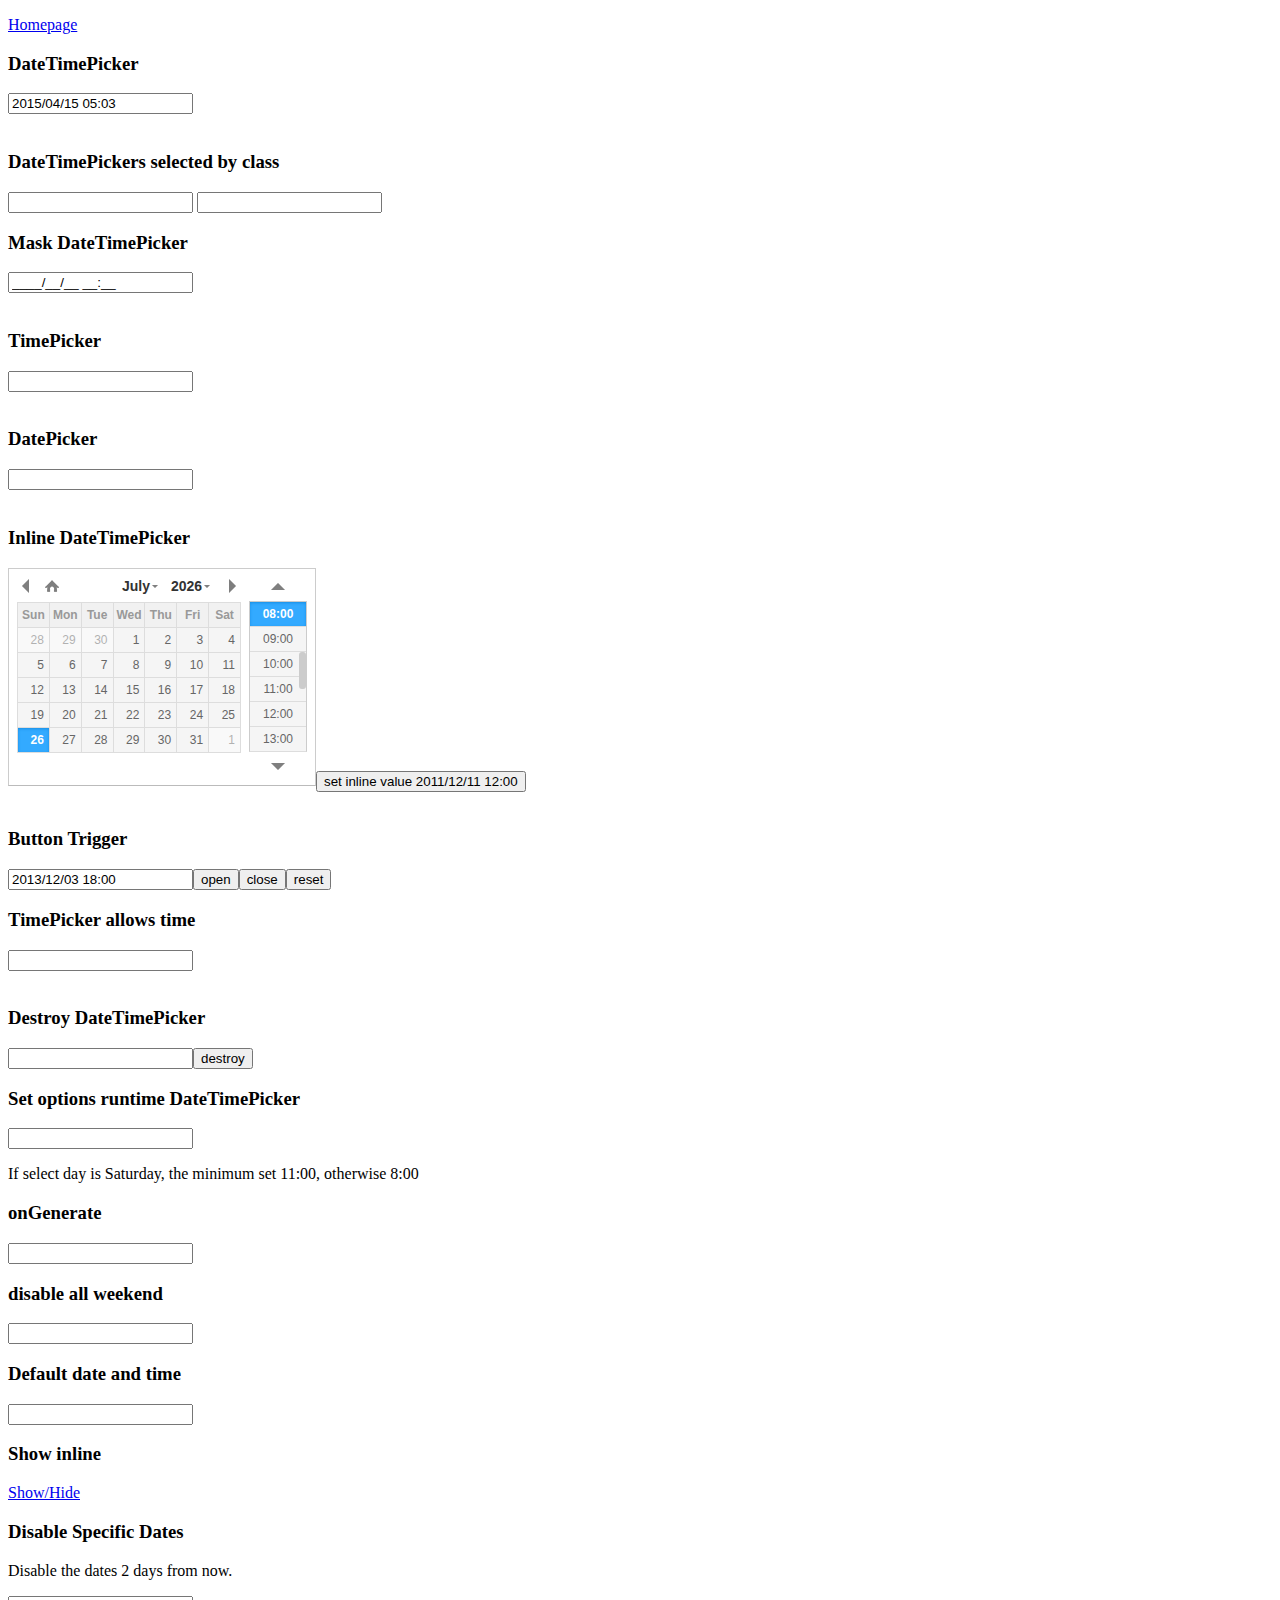
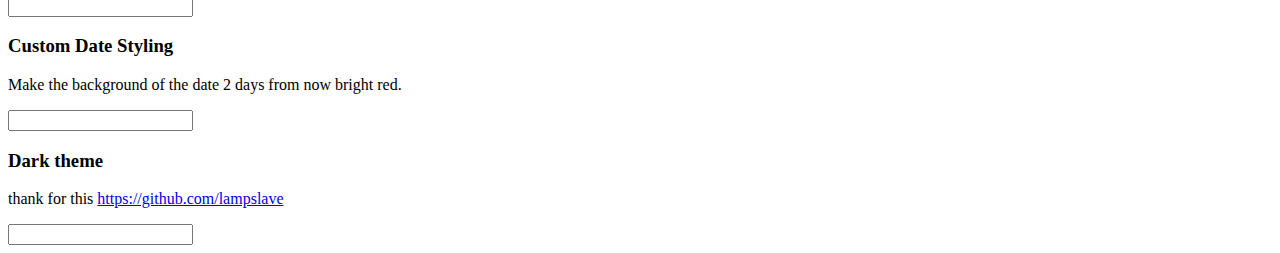
<file: datetimepicker/index.html>
<!DOCTYPE html>
<html lang="en">
<head>
<meta http-equiv="content-type" content="text/html; charset=utf-8"/>
<link rel="stylesheet" type="text/css" href="./jquery.datetimepicker.css"/>
<style type="text/css">

.custom-date-style {
	background-color: red !important;
}

</style>
</head>
<body>
	
	<p><a href="http://xdsoft.net/jqplugins/datetimepicker/">Homepage</a></p>
	<h3>DateTimePicker</h3>
	<input type="text" value="" id="datetimepicker"/><br><br>
  <h3>DateTimePickers selected by class</h3>
	<input type="text" class="some_class" value="" id="some_class_1"/>
	<input type="text" class="some_class" value="" id="some_class_2"/>
	<h3>Mask DateTimePicker</h3>
	<input type="text" value="" id="datetimepicker_mask"/><br><br>
	<h3>TimePicker</h3>
	<input type="text" id="datetimepicker1"/><br><br>
	<h3>DatePicker</h3>
	<input type="text" id="datetimepicker2"/><br><br>
	<h3>Inline DateTimePicker</h3>
	<!--<div id="console" style="background-color:#fff;color:red">sdfdsfsdf</div>-->
	<input type="text" id="datetimepicker3"/><input type="button" onclick="$('#datetimepicker3').datetimepicker({value:'2011/12/11 12:00'})" value="set inline value 2011/12/11 12:00"/><br><br>
	<h3>Button Trigger</h3>
	<input type="text" value="2013/12/03 18:00" id="datetimepicker4"/><input id="open" type="button" value="open"/><input id="close" type="button" value="close"/><input id="reset" type="button" value="reset"/>
	<h3>TimePicker allows time</h3>
	<input type="text" id="datetimepicker5"/><br><br>
	<h3>Destroy DateTimePicker</h3>
	<input type="text" id="datetimepicker6"/><input id="destroy" type="button" value="destroy"/>
	<h3>Set options runtime DateTimePicker</h3>
	<input type="text" id="datetimepicker7"/>
	<p>If select day is Saturday, the minimum set 11:00, otherwise 8:00</p>
	<h3>onGenerate</h3>
	<input type="text" id="datetimepicker8"/>
	<h3>disable all weekend</h3>
	<input type="text" id="datetimepicker9"/>
	<h3>Default date and time </h3>
	<input type="text" id="default_datetimepicker"/>
	<h3>Show inline</h3>
	<a href="javascript:void(0)" onclick="var si = document.getElementById('show_inline').style; si.display = (si.display=='none')?'block':'none';return false; ">Show/Hide</a>
	<div id="show_inline" style="display:none">
		<input type="text" id="datetimepicker10"/>
	</div>
	<h3>Disable Specific Dates</h3>
	<p>Disable the dates 2 days from now.</p>
	<input type="text" id="datetimepicker11"/>
	<h3>Custom Date Styling</h3>
	<p>Make the background of the date 2 days from now bright red.</p>
	<input type="text" id="datetimepicker12"/>
	<h3>Dark theme</h3>
	<p>thank for this <a href="https://github.com/lampslave">https://github.com/lampslave</a></p>
	<input type="text" id="datetimepicker_dark"/>
</body>
<script src="./jquery.js"></script>
<script src="./jquery.datetimepicker.js"></script>
<script>/*
window.onerror = function(errorMsg) {
	$('#console').html($('#console').html()+'<br>'+errorMsg)
}*/
$('#datetimepicker').datetimepicker({
dayOfWeekStart : 1,
lang:'en',
disabledDates:['1986/01/08','1986/01/09','1986/01/10'],
startDate:	'1986/01/05'
});
$('#datetimepicker').datetimepicker({value:'2015/04/15 05:03',step:10});

$('.some_class').datetimepicker();

$('#default_datetimepicker').datetimepicker({
	formatTime:'H:i',
	formatDate:'d.m.Y',
	defaultDate:'8.12.1986', // it's my birthday
	defaultTime:'10:00',
	timepickerScrollbar:false
});

$('#datetimepicker10').datetimepicker({
	step:5,
	inline:true
});
$('#datetimepicker_mask').datetimepicker({
	mask:'9999/19/39 29:59'
});

$('#datetimepicker1').datetimepicker({
	datepicker:false,
	format:'H:i',
	step:5
});
$('#datetimepicker2').datetimepicker({
	yearOffset:222,
	lang:'ch',
	timepicker:false,
	format:'d/m/Y',
	formatDate:'Y/m/d',
	minDate:'-1970/01/02', // yesterday is minimum date
	maxDate:'+1970/01/02' // and tommorow is maximum date calendar
});
$('#datetimepicker3').datetimepicker({
	inline:true
});
$('#datetimepicker4').datetimepicker();
$('#open').click(function(){
	$('#datetimepicker4').datetimepicker('show');
});
$('#close').click(function(){
	$('#datetimepicker4').datetimepicker('hide');
});
$('#reset').click(function(){
	$('#datetimepicker4').datetimepicker('reset');
});
$('#datetimepicker5').datetimepicker({
	datepicker:false,
	allowTimes:['12:00','13:00','15:00','17:00','17:05','17:20','19:00','20:00'],
	step:5
});
$('#datetimepicker6').datetimepicker();
$('#destroy').click(function(){
	if( $('#datetimepicker6').data('xdsoft_datetimepicker') ){
		$('#datetimepicker6').datetimepicker('destroy');
		this.value = 'create';
	}else{
		$('#datetimepicker6').datetimepicker();
		this.value = 'destroy';
	}
});
var logic = function( currentDateTime ){
	if( currentDateTime.getDay()==6 ){
		this.setOptions({
			minTime:'11:00'
		});
	}else
		this.setOptions({
			minTime:'8:00'
		});
};
$('#datetimepicker7').datetimepicker({
	onChangeDateTime:logic,
	onShow:logic
});
$('#datetimepicker8').datetimepicker({
	onGenerate:function( ct ){
		$(this).find('.xdsoft_date')
			.toggleClass('xdsoft_disabled');
	},
	minDate:'-1970/01/2',
	maxDate:'+1970/01/2',
	timepicker:false
});
$('#datetimepicker9').datetimepicker({
	onGenerate:function( ct ){
		$(this).find('.xdsoft_date.xdsoft_weekend')
			.addClass('xdsoft_disabled');
	},
	weekends:['01.01.2014','02.01.2014','03.01.2014','04.01.2014','05.01.2014','06.01.2014'],
	timepicker:false
});
var dateToDisable = new Date();
	dateToDisable.setDate(dateToDisable.getDate() + 2);
$('#datetimepicker11').datetimepicker({
	beforeShowDay: function(date) {
		if (date.getMonth() == dateToDisable.getMonth() && date.getDate() == dateToDisable.getDate()) {
			return [false, ""]
		}

		return [true, ""];
	}
});
$('#datetimepicker12').datetimepicker({
	beforeShowDay: function(date) {
		if (date.getMonth() == dateToDisable.getMonth() && date.getDate() == dateToDisable.getDate()) {
			return [true, "custom-date-style"];
		}

		return [true, ""];
	}
});
$('#datetimepicker_dark').datetimepicker({theme:'dark'})


</script>
</html>
</file>
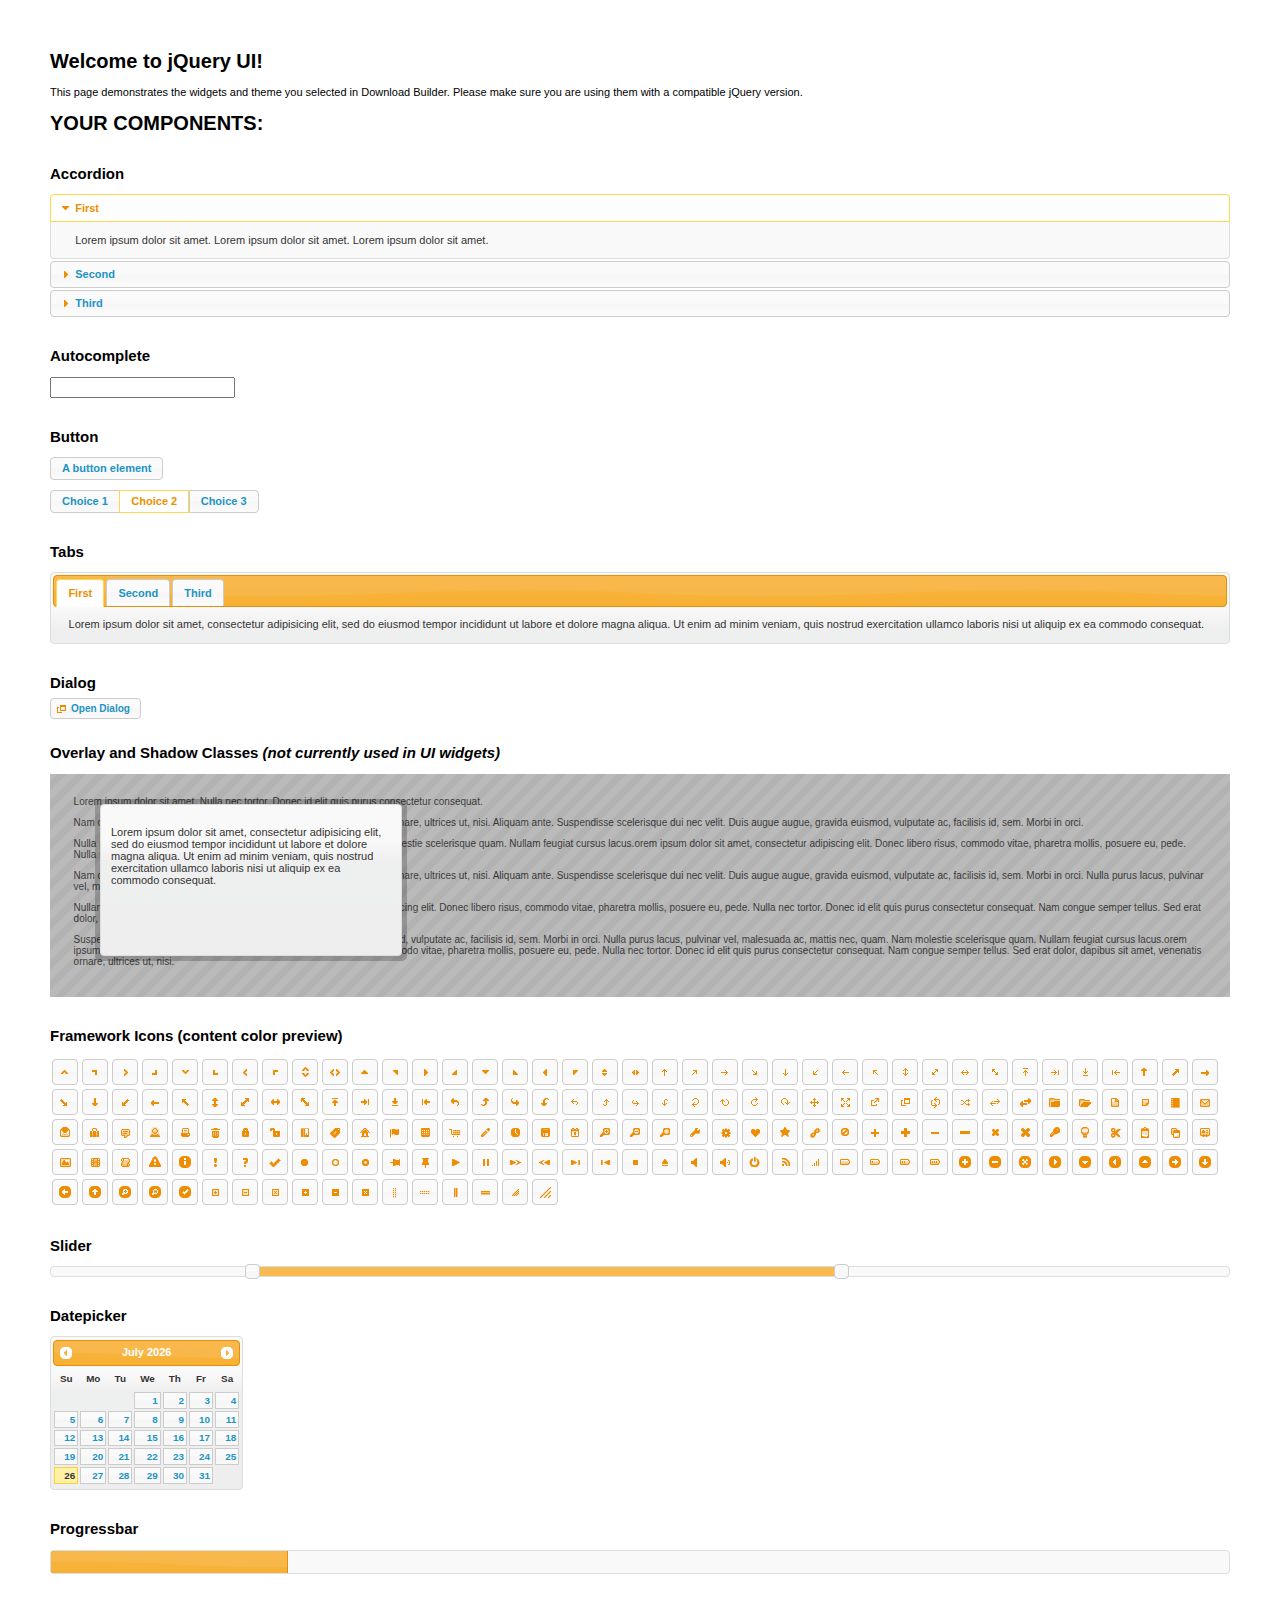
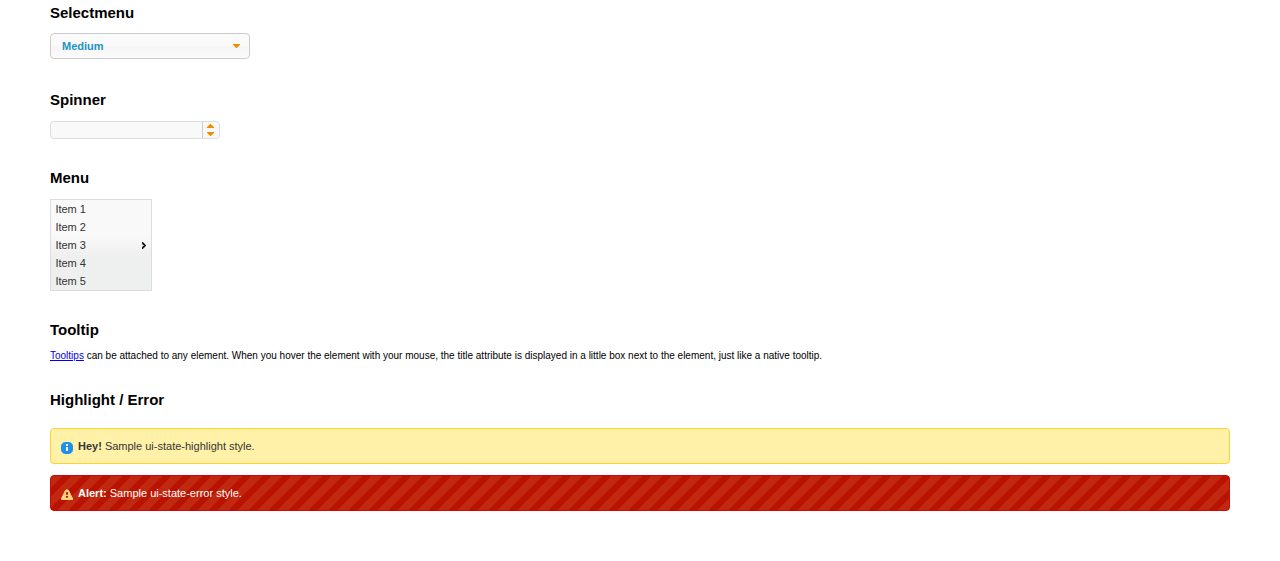
<file: jquery-ui-1.11.2/index.html>
<!doctype html>
<html lang="us">
<head>
	<meta charset="utf-8">
	<title>jQuery UI Example Page</title>
	<link href="jquery-ui.css" rel="stylesheet">
	<style>
	body{
		font: 62.5% "Trebuchet MS", sans-serif;
		margin: 50px;
	}
	.demoHeaders {
		margin-top: 2em;
	}
	#dialog-link {
		padding: .4em 1em .4em 20px;
		text-decoration: none;
		position: relative;
	}
	#dialog-link span.ui-icon {
		margin: 0 5px 0 0;
		position: absolute;
		left: .2em;
		top: 50%;
		margin-top: -8px;
	}
	#icons {
		margin: 0;
		padding: 0;
	}
	#icons li {
		margin: 2px;
		position: relative;
		padding: 4px 0;
		cursor: pointer;
		float: left;
		list-style: none;
	}
	#icons span.ui-icon {
		float: left;
		margin: 0 4px;
	}
	.fakewindowcontain .ui-widget-overlay {
		position: absolute;
	}
	select {
		width: 200px;
	}
	</style>
</head>
<body>

<h1>Welcome to jQuery UI!</h1>

<div class="ui-widget">
	<p>This page demonstrates the widgets and theme you selected in Download Builder. Please make sure you are using them with a compatible jQuery version.</p>
</div>

<h1>YOUR COMPONENTS:</h1>


<!-- Accordion -->
<h2 class="demoHeaders">Accordion</h2>
<div id="accordion">
	<h3>First</h3>
	<div>Lorem ipsum dolor sit amet. Lorem ipsum dolor sit amet. Lorem ipsum dolor sit amet.</div>
	<h3>Second</h3>
	<div>Phasellus mattis tincidunt nibh.</div>
	<h3>Third</h3>
	<div>Nam dui erat, auctor a, dignissim quis.</div>
</div>



<!-- Autocomplete -->
<h2 class="demoHeaders">Autocomplete</h2>
<div>
	<input id="autocomplete" title="type &quot;a&quot;">
</div>



<!-- Button -->
<h2 class="demoHeaders">Button</h2>
<button id="button">A button element</button>
<form style="margin-top: 1em;">
	<div id="radioset">
		<input type="radio" id="radio1" name="radio"><label for="radio1">Choice 1</label>
		<input type="radio" id="radio2" name="radio" checked="checked"><label for="radio2">Choice 2</label>
		<input type="radio" id="radio3" name="radio"><label for="radio3">Choice 3</label>
	</div>
</form>



<!-- Tabs -->
<h2 class="demoHeaders">Tabs</h2>
<div id="tabs">
	<ul>
		<li><a href="#tabs-1">First</a></li>
		<li><a href="#tabs-2">Second</a></li>
		<li><a href="#tabs-3">Third</a></li>
	</ul>
	<div id="tabs-1">Lorem ipsum dolor sit amet, consectetur adipisicing elit, sed do eiusmod tempor incididunt ut labore et dolore magna aliqua. Ut enim ad minim veniam, quis nostrud exercitation ullamco laboris nisi ut aliquip ex ea commodo consequat.</div>
	<div id="tabs-2">Phasellus mattis tincidunt nibh. Cras orci urna, blandit id, pretium vel, aliquet ornare, felis. Maecenas scelerisque sem non nisl. Fusce sed lorem in enim dictum bibendum.</div>
	<div id="tabs-3">Nam dui erat, auctor a, dignissim quis, sollicitudin eu, felis. Pellentesque nisi urna, interdum eget, sagittis et, consequat vestibulum, lacus. Mauris porttitor ullamcorper augue.</div>
</div>



<!-- Dialog NOTE: Dialog is not generated by UI in this demo so it can be visually styled in themeroller-->
<h2 class="demoHeaders">Dialog</h2>
<p><a href="#" id="dialog-link" class="ui-state-default ui-corner-all"><span class="ui-icon ui-icon-newwin"></span>Open Dialog</a></p>

<h2 class="demoHeaders">Overlay and Shadow Classes <em>(not currently used in UI widgets)</em></h2>
<div style="position: relative; width: 96%; height: 200px; padding:1% 2%; overflow:hidden;" class="fakewindowcontain">
	<p>Lorem ipsum dolor sit amet,  Nulla nec tortor. Donec id elit quis purus consectetur consequat. </p><p>Nam congue semper tellus. Sed erat dolor, dapibus sit amet, venenatis ornare, ultrices ut, nisi. Aliquam ante. Suspendisse scelerisque dui nec velit. Duis augue augue, gravida euismod, vulputate ac, facilisis id, sem. Morbi in orci. </p><p>Nulla purus lacus, pulvinar vel, malesuada ac, mattis nec, quam. Nam molestie scelerisque quam. Nullam feugiat cursus lacus.orem ipsum dolor sit amet, consectetur adipiscing elit. Donec libero risus, commodo vitae, pharetra mollis, posuere eu, pede. Nulla nec tortor. Donec id elit quis purus consectetur consequat. </p><p>Nam congue semper tellus. Sed erat dolor, dapibus sit amet, venenatis ornare, ultrices ut, nisi. Aliquam ante. Suspendisse scelerisque dui nec velit. Duis augue augue, gravida euismod, vulputate ac, facilisis id, sem. Morbi in orci. Nulla purus lacus, pulvinar vel, malesuada ac, mattis nec, quam. Nam molestie scelerisque quam. </p><p>Nullam feugiat cursus lacus.orem ipsum dolor sit amet, consectetur adipiscing elit. Donec libero risus, commodo vitae, pharetra mollis, posuere eu, pede. Nulla nec tortor. Donec id elit quis purus consectetur consequat. Nam congue semper tellus. Sed erat dolor, dapibus sit amet, venenatis ornare, ultrices ut, nisi. Aliquam ante. </p><p>Suspendisse scelerisque dui nec velit. Duis augue augue, gravida euismod, vulputate ac, facilisis id, sem. Morbi in orci. Nulla purus lacus, pulvinar vel, malesuada ac, mattis nec, quam. Nam molestie scelerisque quam. Nullam feugiat cursus lacus.orem ipsum dolor sit amet, consectetur adipiscing elit. Donec libero risus, commodo vitae, pharetra mollis, posuere eu, pede. Nulla nec tortor. Donec id elit quis purus consectetur consequat. Nam congue semper tellus. Sed erat dolor, dapibus sit amet, venenatis ornare, ultrices ut, nisi. </p>

	<!-- ui-dialog -->
	<div class="ui-overlay"><div class="ui-widget-overlay"></div><div class="ui-widget-shadow ui-corner-all" style="width: 302px; height: 152px; position: absolute; left: 50px; top: 30px;"></div></div>
	<div style="position: absolute; width: 280px; height: 130px;left: 50px; top: 30px; padding: 10px;" class="ui-widget ui-widget-content ui-corner-all">
		<div class="ui-dialog-content ui-widget-content" style="background: none; border: 0;">
			<p>Lorem ipsum dolor sit amet, consectetur adipisicing elit, sed do eiusmod tempor incididunt ut labore et dolore magna aliqua. Ut enim ad minim veniam, quis nostrud exercitation ullamco laboris nisi ut aliquip ex ea commodo consequat.</p>
		</div>
	</div>

</div>

<!-- ui-dialog -->
<div id="dialog" title="Dialog Title">
	<p>Lorem ipsum dolor sit amet, consectetur adipisicing elit, sed do eiusmod tempor incididunt ut labore et dolore magna aliqua. Ut enim ad minim veniam, quis nostrud exercitation ullamco laboris nisi ut aliquip ex ea commodo consequat.</p>
</div>



<h2 class="demoHeaders">Framework Icons (content color preview)</h2>
<ul id="icons" class="ui-widget ui-helper-clearfix">
	<li class="ui-state-default ui-corner-all" title=".ui-icon-carat-1-n"><span class="ui-icon ui-icon-carat-1-n"></span></li>
	<li class="ui-state-default ui-corner-all" title=".ui-icon-carat-1-ne"><span class="ui-icon ui-icon-carat-1-ne"></span></li>
	<li class="ui-state-default ui-corner-all" title=".ui-icon-carat-1-e"><span class="ui-icon ui-icon-carat-1-e"></span></li>
	<li class="ui-state-default ui-corner-all" title=".ui-icon-carat-1-se"><span class="ui-icon ui-icon-carat-1-se"></span></li>
	<li class="ui-state-default ui-corner-all" title=".ui-icon-carat-1-s"><span class="ui-icon ui-icon-carat-1-s"></span></li>
	<li class="ui-state-default ui-corner-all" title=".ui-icon-carat-1-sw"><span class="ui-icon ui-icon-carat-1-sw"></span></li>
	<li class="ui-state-default ui-corner-all" title=".ui-icon-carat-1-w"><span class="ui-icon ui-icon-carat-1-w"></span></li>
	<li class="ui-state-default ui-corner-all" title=".ui-icon-carat-1-nw"><span class="ui-icon ui-icon-carat-1-nw"></span></li>
	<li class="ui-state-default ui-corner-all" title=".ui-icon-carat-2-n-s"><span class="ui-icon ui-icon-carat-2-n-s"></span></li>
	<li class="ui-state-default ui-corner-all" title=".ui-icon-carat-2-e-w"><span class="ui-icon ui-icon-carat-2-e-w"></span></li>
	<li class="ui-state-default ui-corner-all" title=".ui-icon-triangle-1-n"><span class="ui-icon ui-icon-triangle-1-n"></span></li>
	<li class="ui-state-default ui-corner-all" title=".ui-icon-triangle-1-ne"><span class="ui-icon ui-icon-triangle-1-ne"></span></li>
	<li class="ui-state-default ui-corner-all" title=".ui-icon-triangle-1-e"><span class="ui-icon ui-icon-triangle-1-e"></span></li>
	<li class="ui-state-default ui-corner-all" title=".ui-icon-triangle-1-se"><span class="ui-icon ui-icon-triangle-1-se"></span></li>
	<li class="ui-state-default ui-corner-all" title=".ui-icon-triangle-1-s"><span class="ui-icon ui-icon-triangle-1-s"></span></li>
	<li class="ui-state-default ui-corner-all" title=".ui-icon-triangle-1-sw"><span class="ui-icon ui-icon-triangle-1-sw"></span></li>
	<li class="ui-state-default ui-corner-all" title=".ui-icon-triangle-1-w"><span class="ui-icon ui-icon-triangle-1-w"></span></li>
	<li class="ui-state-default ui-corner-all" title=".ui-icon-triangle-1-nw"><span class="ui-icon ui-icon-triangle-1-nw"></span></li>
	<li class="ui-state-default ui-corner-all" title=".ui-icon-triangle-2-n-s"><span class="ui-icon ui-icon-triangle-2-n-s"></span></li>
	<li class="ui-state-default ui-corner-all" title=".ui-icon-triangle-2-e-w"><span class="ui-icon ui-icon-triangle-2-e-w"></span></li>
	<li class="ui-state-default ui-corner-all" title=".ui-icon-arrow-1-n"><span class="ui-icon ui-icon-arrow-1-n"></span></li>
	<li class="ui-state-default ui-corner-all" title=".ui-icon-arrow-1-ne"><span class="ui-icon ui-icon-arrow-1-ne"></span></li>
	<li class="ui-state-default ui-corner-all" title=".ui-icon-arrow-1-e"><span class="ui-icon ui-icon-arrow-1-e"></span></li>
	<li class="ui-state-default ui-corner-all" title=".ui-icon-arrow-1-se"><span class="ui-icon ui-icon-arrow-1-se"></span></li>
	<li class="ui-state-default ui-corner-all" title=".ui-icon-arrow-1-s"><span class="ui-icon ui-icon-arrow-1-s"></span></li>
	<li class="ui-state-default ui-corner-all" title=".ui-icon-arrow-1-sw"><span class="ui-icon ui-icon-arrow-1-sw"></span></li>
	<li class="ui-state-default ui-corner-all" title=".ui-icon-arrow-1-w"><span class="ui-icon ui-icon-arrow-1-w"></span></li>
	<li class="ui-state-default ui-corner-all" title=".ui-icon-arrow-1-nw"><span class="ui-icon ui-icon-arrow-1-nw"></span></li>
	<li class="ui-state-default ui-corner-all" title=".ui-icon-arrow-2-n-s"><span class="ui-icon ui-icon-arrow-2-n-s"></span></li>
	<li class="ui-state-default ui-corner-all" title=".ui-icon-arrow-2-ne-sw"><span class="ui-icon ui-icon-arrow-2-ne-sw"></span></li>
	<li class="ui-state-default ui-corner-all" title=".ui-icon-arrow-2-e-w"><span class="ui-icon ui-icon-arrow-2-e-w"></span></li>
	<li class="ui-state-default ui-corner-all" title=".ui-icon-arrow-2-se-nw"><span class="ui-icon ui-icon-arrow-2-se-nw"></span></li>
	<li class="ui-state-default ui-corner-all" title=".ui-icon-arrowstop-1-n"><span class="ui-icon ui-icon-arrowstop-1-n"></span></li>
	<li class="ui-state-default ui-corner-all" title=".ui-icon-arrowstop-1-e"><span class="ui-icon ui-icon-arrowstop-1-e"></span></li>
	<li class="ui-state-default ui-corner-all" title=".ui-icon-arrowstop-1-s"><span class="ui-icon ui-icon-arrowstop-1-s"></span></li>
	<li class="ui-state-default ui-corner-all" title=".ui-icon-arrowstop-1-w"><span class="ui-icon ui-icon-arrowstop-1-w"></span></li>
	<li class="ui-state-default ui-corner-all" title=".ui-icon-arrowthick-1-n"><span class="ui-icon ui-icon-arrowthick-1-n"></span></li>
	<li class="ui-state-default ui-corner-all" title=".ui-icon-arrowthick-1-ne"><span class="ui-icon ui-icon-arrowthick-1-ne"></span></li>
	<li class="ui-state-default ui-corner-all" title=".ui-icon-arrowthick-1-e"><span class="ui-icon ui-icon-arrowthick-1-e"></span></li>
	<li class="ui-state-default ui-corner-all" title=".ui-icon-arrowthick-1-se"><span class="ui-icon ui-icon-arrowthick-1-se"></span></li>
	<li class="ui-state-default ui-corner-all" title=".ui-icon-arrowthick-1-s"><span class="ui-icon ui-icon-arrowthick-1-s"></span></li>
	<li class="ui-state-default ui-corner-all" title=".ui-icon-arrowthick-1-sw"><span class="ui-icon ui-icon-arrowthick-1-sw"></span></li>
	<li class="ui-state-default ui-corner-all" title=".ui-icon-arrowthick-1-w"><span class="ui-icon ui-icon-arrowthick-1-w"></span></li>
	<li class="ui-state-default ui-corner-all" title=".ui-icon-arrowthick-1-nw"><span class="ui-icon ui-icon-arrowthick-1-nw"></span></li>
	<li class="ui-state-default ui-corner-all" title=".ui-icon-arrowthick-2-n-s"><span class="ui-icon ui-icon-arrowthick-2-n-s"></span></li>
	<li class="ui-state-default ui-corner-all" title=".ui-icon-arrowthick-2-ne-sw"><span class="ui-icon ui-icon-arrowthick-2-ne-sw"></span></li>
	<li class="ui-state-default ui-corner-all" title=".ui-icon-arrowthick-2-e-w"><span class="ui-icon ui-icon-arrowthick-2-e-w"></span></li>
	<li class="ui-state-default ui-corner-all" title=".ui-icon-arrowthick-2-se-nw"><span class="ui-icon ui-icon-arrowthick-2-se-nw"></span></li>
	<li class="ui-state-default ui-corner-all" title=".ui-icon-arrowthickstop-1-n"><span class="ui-icon ui-icon-arrowthickstop-1-n"></span></li>
	<li class="ui-state-default ui-corner-all" title=".ui-icon-arrowthickstop-1-e"><span class="ui-icon ui-icon-arrowthickstop-1-e"></span></li>
	<li class="ui-state-default ui-corner-all" title=".ui-icon-arrowthickstop-1-s"><span class="ui-icon ui-icon-arrowthickstop-1-s"></span></li>
	<li class="ui-state-default ui-corner-all" title=".ui-icon-arrowthickstop-1-w"><span class="ui-icon ui-icon-arrowthickstop-1-w"></span></li>
	<li class="ui-state-default ui-corner-all" title=".ui-icon-arrowreturnthick-1-w"><span class="ui-icon ui-icon-arrowreturnthick-1-w"></span></li>
	<li class="ui-state-default ui-corner-all" title=".ui-icon-arrowreturnthick-1-n"><span class="ui-icon ui-icon-arrowreturnthick-1-n"></span></li>
	<li class="ui-state-default ui-corner-all" title=".ui-icon-arrowreturnthick-1-e"><span class="ui-icon ui-icon-arrowreturnthick-1-e"></span></li>
	<li class="ui-state-default ui-corner-all" title=".ui-icon-arrowreturnthick-1-s"><span class="ui-icon ui-icon-arrowreturnthick-1-s"></span></li>
	<li class="ui-state-default ui-corner-all" title=".ui-icon-arrowreturn-1-w"><span class="ui-icon ui-icon-arrowreturn-1-w"></span></li>
	<li class="ui-state-default ui-corner-all" title=".ui-icon-arrowreturn-1-n"><span class="ui-icon ui-icon-arrowreturn-1-n"></span></li>
	<li class="ui-state-default ui-corner-all" title=".ui-icon-arrowreturn-1-e"><span class="ui-icon ui-icon-arrowreturn-1-e"></span></li>
	<li class="ui-state-default ui-corner-all" title=".ui-icon-arrowreturn-1-s"><span class="ui-icon ui-icon-arrowreturn-1-s"></span></li>
	<li class="ui-state-default ui-corner-all" title=".ui-icon-arrowrefresh-1-w"><span class="ui-icon ui-icon-arrowrefresh-1-w"></span></li>
	<li class="ui-state-default ui-corner-all" title=".ui-icon-arrowrefresh-1-n"><span class="ui-icon ui-icon-arrowrefresh-1-n"></span></li>
	<li class="ui-state-default ui-corner-all" title=".ui-icon-arrowrefresh-1-e"><span class="ui-icon ui-icon-arrowrefresh-1-e"></span></li>
	<li class="ui-state-default ui-corner-all" title=".ui-icon-arrowrefresh-1-s"><span class="ui-icon ui-icon-arrowrefresh-1-s"></span></li>
	<li class="ui-state-default ui-corner-all" title=".ui-icon-arrow-4"><span class="ui-icon ui-icon-arrow-4"></span></li>
	<li class="ui-state-default ui-corner-all" title=".ui-icon-arrow-4-diag"><span class="ui-icon ui-icon-arrow-4-diag"></span></li>
	<li class="ui-state-default ui-corner-all" title=".ui-icon-extlink"><span class="ui-icon ui-icon-extlink"></span></li>
	<li class="ui-state-default ui-corner-all" title=".ui-icon-newwin"><span class="ui-icon ui-icon-newwin"></span></li>
	<li class="ui-state-default ui-corner-all" title=".ui-icon-refresh"><span class="ui-icon ui-icon-refresh"></span></li>
	<li class="ui-state-default ui-corner-all" title=".ui-icon-shuffle"><span class="ui-icon ui-icon-shuffle"></span></li>
	<li class="ui-state-default ui-corner-all" title=".ui-icon-transfer-e-w"><span class="ui-icon ui-icon-transfer-e-w"></span></li>
	<li class="ui-state-default ui-corner-all" title=".ui-icon-transferthick-e-w"><span class="ui-icon ui-icon-transferthick-e-w"></span></li>
	<li class="ui-state-default ui-corner-all" title=".ui-icon-folder-collapsed"><span class="ui-icon ui-icon-folder-collapsed"></span></li>
	<li class="ui-state-default ui-corner-all" title=".ui-icon-folder-open"><span class="ui-icon ui-icon-folder-open"></span></li>
	<li class="ui-state-default ui-corner-all" title=".ui-icon-document"><span class="ui-icon ui-icon-document"></span></li>
	<li class="ui-state-default ui-corner-all" title=".ui-icon-document-b"><span class="ui-icon ui-icon-document-b"></span></li>
	<li class="ui-state-default ui-corner-all" title=".ui-icon-note"><span class="ui-icon ui-icon-note"></span></li>
	<li class="ui-state-default ui-corner-all" title=".ui-icon-mail-closed"><span class="ui-icon ui-icon-mail-closed"></span></li>
	<li class="ui-state-default ui-corner-all" title=".ui-icon-mail-open"><span class="ui-icon ui-icon-mail-open"></span></li>
	<li class="ui-state-default ui-corner-all" title=".ui-icon-suitcase"><span class="ui-icon ui-icon-suitcase"></span></li>
	<li class="ui-state-default ui-corner-all" title=".ui-icon-comment"><span class="ui-icon ui-icon-comment"></span></li>
	<li class="ui-state-default ui-corner-all" title=".ui-icon-person"><span class="ui-icon ui-icon-person"></span></li>
	<li class="ui-state-default ui-corner-all" title=".ui-icon-print"><span class="ui-icon ui-icon-print"></span></li>
	<li class="ui-state-default ui-corner-all" title=".ui-icon-trash"><span class="ui-icon ui-icon-trash"></span></li>
	<li class="ui-state-default ui-corner-all" title=".ui-icon-locked"><span class="ui-icon ui-icon-locked"></span></li>
	<li class="ui-state-default ui-corner-all" title=".ui-icon-unlocked"><span class="ui-icon ui-icon-unlocked"></span></li>
	<li class="ui-state-default ui-corner-all" title=".ui-icon-bookmark"><span class="ui-icon ui-icon-bookmark"></span></li>
	<li class="ui-state-default ui-corner-all" title=".ui-icon-tag"><span class="ui-icon ui-icon-tag"></span></li>
	<li class="ui-state-default ui-corner-all" title=".ui-icon-home"><span class="ui-icon ui-icon-home"></span></li>
	<li class="ui-state-default ui-corner-all" title=".ui-icon-flag"><span class="ui-icon ui-icon-flag"></span></li>
	<li class="ui-state-default ui-corner-all" title=".ui-icon-calculator"><span class="ui-icon ui-icon-calculator"></span></li>
	<li class="ui-state-default ui-corner-all" title=".ui-icon-cart"><span class="ui-icon ui-icon-cart"></span></li>
	<li class="ui-state-default ui-corner-all" title=".ui-icon-pencil"><span class="ui-icon ui-icon-pencil"></span></li>
	<li class="ui-state-default ui-corner-all" title=".ui-icon-clock"><span class="ui-icon ui-icon-clock"></span></li>
	<li class="ui-state-default ui-corner-all" title=".ui-icon-disk"><span class="ui-icon ui-icon-disk"></span></li>
	<li class="ui-state-default ui-corner-all" title=".ui-icon-calendar"><span class="ui-icon ui-icon-calendar"></span></li>
	<li class="ui-state-default ui-corner-all" title=".ui-icon-zoomin"><span class="ui-icon ui-icon-zoomin"></span></li>
	<li class="ui-state-default ui-corner-all" title=".ui-icon-zoomout"><span class="ui-icon ui-icon-zoomout"></span></li>
	<li class="ui-state-default ui-corner-all" title=".ui-icon-search"><span class="ui-icon ui-icon-search"></span></li>
	<li class="ui-state-default ui-corner-all" title=".ui-icon-wrench"><span class="ui-icon ui-icon-wrench"></span></li>
	<li class="ui-state-default ui-corner-all" title=".ui-icon-gear"><span class="ui-icon ui-icon-gear"></span></li>
	<li class="ui-state-default ui-corner-all" title=".ui-icon-heart"><span class="ui-icon ui-icon-heart"></span></li>
	<li class="ui-state-default ui-corner-all" title=".ui-icon-star"><span class="ui-icon ui-icon-star"></span></li>
	<li class="ui-state-default ui-corner-all" title=".ui-icon-link"><span class="ui-icon ui-icon-link"></span></li>
	<li class="ui-state-default ui-corner-all" title=".ui-icon-cancel"><span class="ui-icon ui-icon-cancel"></span></li>
	<li class="ui-state-default ui-corner-all" title=".ui-icon-plus"><span class="ui-icon ui-icon-plus"></span></li>
	<li class="ui-state-default ui-corner-all" title=".ui-icon-plusthick"><span class="ui-icon ui-icon-plusthick"></span></li>
	<li class="ui-state-default ui-corner-all" title=".ui-icon-minus"><span class="ui-icon ui-icon-minus"></span></li>
	<li class="ui-state-default ui-corner-all" title=".ui-icon-minusthick"><span class="ui-icon ui-icon-minusthick"></span></li>
	<li class="ui-state-default ui-corner-all" title=".ui-icon-close"><span class="ui-icon ui-icon-close"></span></li>
	<li class="ui-state-default ui-corner-all" title=".ui-icon-closethick"><span class="ui-icon ui-icon-closethick"></span></li>
	<li class="ui-state-default ui-corner-all" title=".ui-icon-key"><span class="ui-icon ui-icon-key"></span></li>
	<li class="ui-state-default ui-corner-all" title=".ui-icon-lightbulb"><span class="ui-icon ui-icon-lightbulb"></span></li>
	<li class="ui-state-default ui-corner-all" title=".ui-icon-scissors"><span class="ui-icon ui-icon-scissors"></span></li>
	<li class="ui-state-default ui-corner-all" title=".ui-icon-clipboard"><span class="ui-icon ui-icon-clipboard"></span></li>
	<li class="ui-state-default ui-corner-all" title=".ui-icon-copy"><span class="ui-icon ui-icon-copy"></span></li>
	<li class="ui-state-default ui-corner-all" title=".ui-icon-contact"><span class="ui-icon ui-icon-contact"></span></li>
	<li class="ui-state-default ui-corner-all" title=".ui-icon-image"><span class="ui-icon ui-icon-image"></span></li>
	<li class="ui-state-default ui-corner-all" title=".ui-icon-video"><span class="ui-icon ui-icon-video"></span></li>
	<li class="ui-state-default ui-corner-all" title=".ui-icon-script"><span class="ui-icon ui-icon-script"></span></li>
	<li class="ui-state-default ui-corner-all" title=".ui-icon-alert"><span class="ui-icon ui-icon-alert"></span></li>
	<li class="ui-state-default ui-corner-all" title=".ui-icon-info"><span class="ui-icon ui-icon-info"></span></li>
	<li class="ui-state-default ui-corner-all" title=".ui-icon-notice"><span class="ui-icon ui-icon-notice"></span></li>
	<li class="ui-state-default ui-corner-all" title=".ui-icon-help"><span class="ui-icon ui-icon-help"></span></li>
	<li class="ui-state-default ui-corner-all" title=".ui-icon-check"><span class="ui-icon ui-icon-check"></span></li>
	<li class="ui-state-default ui-corner-all" title=".ui-icon-bullet"><span class="ui-icon ui-icon-bullet"></span></li>
	<li class="ui-state-default ui-corner-all" title=".ui-icon-radio-off"><span class="ui-icon ui-icon-radio-off"></span></li>
	<li class="ui-state-default ui-corner-all" title=".ui-icon-radio-on"><span class="ui-icon ui-icon-radio-on"></span></li>
	<li class="ui-state-default ui-corner-all" title=".ui-icon-pin-w"><span class="ui-icon ui-icon-pin-w"></span></li>
	<li class="ui-state-default ui-corner-all" title=".ui-icon-pin-s"><span class="ui-icon ui-icon-pin-s"></span></li>
	<li class="ui-state-default ui-corner-all" title=".ui-icon-play"><span class="ui-icon ui-icon-play"></span></li>
	<li class="ui-state-default ui-corner-all" title=".ui-icon-pause"><span class="ui-icon ui-icon-pause"></span></li>
	<li class="ui-state-default ui-corner-all" title=".ui-icon-seek-next"><span class="ui-icon ui-icon-seek-next"></span></li>
	<li class="ui-state-default ui-corner-all" title=".ui-icon-seek-prev"><span class="ui-icon ui-icon-seek-prev"></span></li>
	<li class="ui-state-default ui-corner-all" title=".ui-icon-seek-end"><span class="ui-icon ui-icon-seek-end"></span></li>
	<li class="ui-state-default ui-corner-all" title=".ui-icon-seek-first"><span class="ui-icon ui-icon-seek-first"></span></li>
	<li class="ui-state-default ui-corner-all" title=".ui-icon-stop"><span class="ui-icon ui-icon-stop"></span></li>
	<li class="ui-state-default ui-corner-all" title=".ui-icon-eject"><span class="ui-icon ui-icon-eject"></span></li>
	<li class="ui-state-default ui-corner-all" title=".ui-icon-volume-off"><span class="ui-icon ui-icon-volume-off"></span></li>
	<li class="ui-state-default ui-corner-all" title=".ui-icon-volume-on"><span class="ui-icon ui-icon-volume-on"></span></li>
	<li class="ui-state-default ui-corner-all" title=".ui-icon-power"><span class="ui-icon ui-icon-power"></span></li>
	<li class="ui-state-default ui-corner-all" title=".ui-icon-signal-diag"><span class="ui-icon ui-icon-signal-diag"></span></li>
	<li class="ui-state-default ui-corner-all" title=".ui-icon-signal"><span class="ui-icon ui-icon-signal"></span></li>
	<li class="ui-state-default ui-corner-all" title=".ui-icon-battery-0"><span class="ui-icon ui-icon-battery-0"></span></li>
	<li class="ui-state-default ui-corner-all" title=".ui-icon-battery-1"><span class="ui-icon ui-icon-battery-1"></span></li>
	<li class="ui-state-default ui-corner-all" title=".ui-icon-battery-2"><span class="ui-icon ui-icon-battery-2"></span></li>
	<li class="ui-state-default ui-corner-all" title=".ui-icon-battery-3"><span class="ui-icon ui-icon-battery-3"></span></li>
	<li class="ui-state-default ui-corner-all" title=".ui-icon-circle-plus"><span class="ui-icon ui-icon-circle-plus"></span></li>
	<li class="ui-state-default ui-corner-all" title=".ui-icon-circle-minus"><span class="ui-icon ui-icon-circle-minus"></span></li>
	<li class="ui-state-default ui-corner-all" title=".ui-icon-circle-close"><span class="ui-icon ui-icon-circle-close"></span></li>
	<li class="ui-state-default ui-corner-all" title=".ui-icon-circle-triangle-e"><span class="ui-icon ui-icon-circle-triangle-e"></span></li>
	<li class="ui-state-default ui-corner-all" title=".ui-icon-circle-triangle-s"><span class="ui-icon ui-icon-circle-triangle-s"></span></li>
	<li class="ui-state-default ui-corner-all" title=".ui-icon-circle-triangle-w"><span class="ui-icon ui-icon-circle-triangle-w"></span></li>
	<li class="ui-state-default ui-corner-all" title=".ui-icon-circle-triangle-n"><span class="ui-icon ui-icon-circle-triangle-n"></span></li>
	<li class="ui-state-default ui-corner-all" title=".ui-icon-circle-arrow-e"><span class="ui-icon ui-icon-circle-arrow-e"></span></li>
	<li class="ui-state-default ui-corner-all" title=".ui-icon-circle-arrow-s"><span class="ui-icon ui-icon-circle-arrow-s"></span></li>
	<li class="ui-state-default ui-corner-all" title=".ui-icon-circle-arrow-w"><span class="ui-icon ui-icon-circle-arrow-w"></span></li>
	<li class="ui-state-default ui-corner-all" title=".ui-icon-circle-arrow-n"><span class="ui-icon ui-icon-circle-arrow-n"></span></li>
	<li class="ui-state-default ui-corner-all" title=".ui-icon-circle-zoomin"><span class="ui-icon ui-icon-circle-zoomin"></span></li>
	<li class="ui-state-default ui-corner-all" title=".ui-icon-circle-zoomout"><span class="ui-icon ui-icon-circle-zoomout"></span></li>
	<li class="ui-state-default ui-corner-all" title=".ui-icon-circle-check"><span class="ui-icon ui-icon-circle-check"></span></li>
	<li class="ui-state-default ui-corner-all" title=".ui-icon-circlesmall-plus"><span class="ui-icon ui-icon-circlesmall-plus"></span></li>
	<li class="ui-state-default ui-corner-all" title=".ui-icon-circlesmall-minus"><span class="ui-icon ui-icon-circlesmall-minus"></span></li>
	<li class="ui-state-default ui-corner-all" title=".ui-icon-circlesmall-close"><span class="ui-icon ui-icon-circlesmall-close"></span></li>
	<li class="ui-state-default ui-corner-all" title=".ui-icon-squaresmall-plus"><span class="ui-icon ui-icon-squaresmall-plus"></span></li>
	<li class="ui-state-default ui-corner-all" title=".ui-icon-squaresmall-minus"><span class="ui-icon ui-icon-squaresmall-minus"></span></li>
	<li class="ui-state-default ui-corner-all" title=".ui-icon-squaresmall-close"><span class="ui-icon ui-icon-squaresmall-close"></span></li>
	<li class="ui-state-default ui-corner-all" title=".ui-icon-grip-dotted-vertical"><span class="ui-icon ui-icon-grip-dotted-vertical"></span></li>
	<li class="ui-state-default ui-corner-all" title=".ui-icon-grip-dotted-horizontal"><span class="ui-icon ui-icon-grip-dotted-horizontal"></span></li>
	<li class="ui-state-default ui-corner-all" title=".ui-icon-grip-solid-vertical"><span class="ui-icon ui-icon-grip-solid-vertical"></span></li>
	<li class="ui-state-default ui-corner-all" title=".ui-icon-grip-solid-horizontal"><span class="ui-icon ui-icon-grip-solid-horizontal"></span></li>
	<li class="ui-state-default ui-corner-all" title=".ui-icon-gripsmall-diagonal-se"><span class="ui-icon ui-icon-gripsmall-diagonal-se"></span></li>
	<li class="ui-state-default ui-corner-all" title=".ui-icon-grip-diagonal-se"><span class="ui-icon ui-icon-grip-diagonal-se"></span></li>
</ul>


<!-- Slider -->
<h2 class="demoHeaders">Slider</h2>
<div id="slider"></div>



<!-- Datepicker -->
<h2 class="demoHeaders">Datepicker</h2>
<div id="datepicker"></div>



<!-- Progressbar -->
<h2 class="demoHeaders">Progressbar</h2>
<div id="progressbar"></div>



<!-- Progressbar -->
<h2 class="demoHeaders">Selectmenu</h2>
<select id="selectmenu">
	<option>Slower</option>
	<option>Slow</option>
	<option selected="selected">Medium</option>
	<option>Fast</option>
	<option>Faster</option>
</select>



<!-- Spinner -->
<h2 class="demoHeaders">Spinner</h2>
<input id="spinner">



<!-- Menu -->
<h2 class="demoHeaders">Menu</h2>
<ul style="width:100px;" id="menu">
	<li>Item 1</li>
	<li>Item 2</li>
	<li>Item 3
		<ul>
			<li>Item 3-1</li>
			<li>Item 3-2</li>
			<li>Item 3-3</li>
			<li>Item 3-4</li>
			<li>Item 3-5</li>
		</ul>
	</li>
	<li>Item 4</li>
	<li>Item 5</li>
</ul>



<!-- Tooltip -->
<h2 class="demoHeaders">Tooltip</h2>
<p id="tooltip">
	<a href="#" title="That&apos;s what this widget is">Tooltips</a> can be attached to any element. When you hover
the element with your mouse, the title attribute is displayed in a little box next to the element, just like a native tooltip.
</p>


<!-- Highlight / Error -->
<h2 class="demoHeaders">Highlight / Error</h2>
<div class="ui-widget">
	<div class="ui-state-highlight ui-corner-all" style="margin-top: 20px; padding: 0 .7em;">
		<p><span class="ui-icon ui-icon-info" style="float: left; margin-right: .3em;"></span>
		<strong>Hey!</strong> Sample ui-state-highlight style.</p>
	</div>
</div>
<br>
<div class="ui-widget">
	<div class="ui-state-error ui-corner-all" style="padding: 0 .7em;">
		<p><span class="ui-icon ui-icon-alert" style="float: left; margin-right: .3em;"></span>
		<strong>Alert:</strong> Sample ui-state-error style.</p>
	</div>
</div>

<script src="external/jquery/jquery.js"></script>
<script src="jquery-ui.js"></script>
<script>

$( "#accordion" ).accordion();



var availableTags = [
	"ActionScript",
	"AppleScript",
	"Asp",
	"BASIC",
	"C",
	"C++",
	"Clojure",
	"COBOL",
	"ColdFusion",
	"Erlang",
	"Fortran",
	"Groovy",
	"Haskell",
	"Java",
	"JavaScript",
	"Lisp",
	"Perl",
	"PHP",
	"Python",
	"Ruby",
	"Scala",
	"Scheme"
];
$( "#autocomplete" ).autocomplete({
	source: availableTags
});



$( "#button" ).button();
$( "#radioset" ).buttonset();



$( "#tabs" ).tabs();



$( "#dialog" ).dialog({
	autoOpen: false,
	width: 400,
	buttons: [
		{
			text: "Ok",
			click: function() {
				$( this ).dialog( "close" );
			}
		},
		{
			text: "Cancel",
			click: function() {
				$( this ).dialog( "close" );
			}
		}
	]
});

// Link to open the dialog
$( "#dialog-link" ).click(function( event ) {
	$( "#dialog" ).dialog( "open" );
	event.preventDefault();
});



$( "#datepicker" ).datepicker({
	inline: true
});



$( "#slider" ).slider({
	range: true,
	values: [ 17, 67 ]
});



$( "#progressbar" ).progressbar({
	value: 20
});



$( "#spinner" ).spinner();



$( "#menu" ).menu();



$( "#tooltip" ).tooltip();



$( "#selectmenu" ).selectmenu();


// Hover states on the static widgets
$( "#dialog-link, #icons li" ).hover(
	function() {
		$( this ).addClass( "ui-state-hover" );
	},
	function() {
		$( this ).removeClass( "ui-state-hover" );
	}
);
</script>
</body>
</html>
</file>
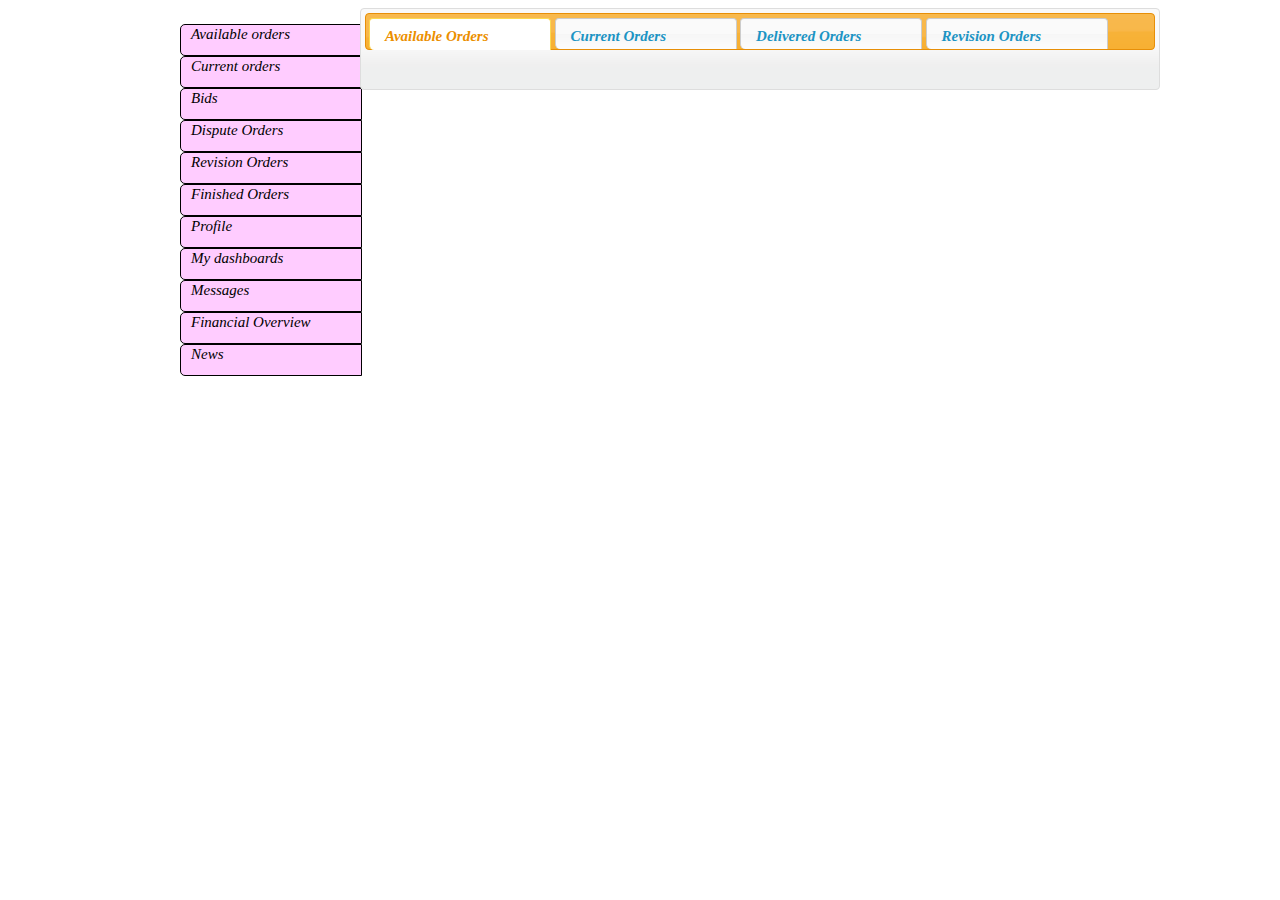
<file: admin/adminPortal.html>
<!doctype html>
<head>
<title>
	Writer's Bay
</title>
<link rel="stylesheet" href="../jquery-ui-1.11.2/jquery-ui.min.css">
<link rel="stylesheet" href="../base.css">
<script src="../jquery-ui-1.11.2/external/jquery/jquery.js"></script>
<script src="../jquery-ui-1.11.2/jquery-ui.min.js"></script>
</head>
<body>
<div class="wrapper">

<div class='lists'>
<ul>
<li><a href="availableOrders.html">Available orders</a></li>
<li><a href="currentOrders.html">Current orders</a></li>
<li><a href="bids.html">Bids</a></li>
<li><a href="disputeOrders.html">Dispute Orders</a></li>
<li><a href="revisionOrders.html">Revision Orders</a></li>
<li><a href="finishedOrders.html">Finished Orders</a></li>
<li><a href="profile.html">Profile</a></li>
<li><a href="dashboards.html">My dashboards</a></li>
<li><a href="messages.html">Messages</a></li>
<li><a href="Financial Overview.html">Financial Overview</a></li>
<li><a href="news.html">News</a></li>
<div>
<div class='content'>
	<div id=tabs>
<ul>
<li><a href=#tab1>Available Orders</a></li>
<li><a href=#tab2>Current Orders</a></li>
<li><a href=#tab3>Delivered Orders</a></li>
<li><a href=#tab4>Revision Orders</a></li>
</ul>
<div id=tab1>
<script type="text/javascript">
	$("#tabs").tabs ({
fx : { opacity : "toggle" },
}).tabs ("url", 0, "adminAvailableOrders.php").tabs ("load", 0);
</script>
</div>
<div id=tab2><div id=tab1>
<script type="text/javascript">
	$("#tabs").tabs ({
fx : { opacity : "toggle" },
}).tabs ("url", 0, "adminCurrentOrders.php").tabs ("load", 1);
</script></div>
<div id=tab3>
<script type="text/javascript">
	$("#tabs").tabs ({
fx : { opacity : "toggle" },
}).tabs ("url", 0, "adminDeliveredOrders.php").tabs ("load", 2);
</script>
</div>
<div id=tab3>
<script type="text/javascript">
	$("#tabs").tabs ({
fx : { opacity : "toggle" },
}).tabs ("url", 0, "adminRevisionOrders.php").tabs ("load", 3);
</script>
</div>
</div>
</div>

<script>
	$("#tabs").tabs ();
</script>
</div>
</body>
</file>
<file: base.css>
.wrapper
{
	margin-right: auto;
	margin-left: auto;
	width:1000px;
	position: relative;
	align:center;
}
.lists
{
	position: absolute;
	left:0px;
	top:0px;
	width:200px;
	
}
li
{
	height:30px;
	border:solid;
	border-width: 1px;
	border-bottom-left-radius: 5px;
	border-top-left-radius: 5px;
	width:180px;
	list-style-type: none;
	text-decoration: none;
	background-color: #fcf;
}
a
{
color: black;
text-decoration: none;
font-size : 15px;
padding:10px;
font-family : georgia;
font-style : italic;
}
.content
{
	position:absolute;
	left:220px;
	width: 800px;
	top:0px;
	
}
</file>
